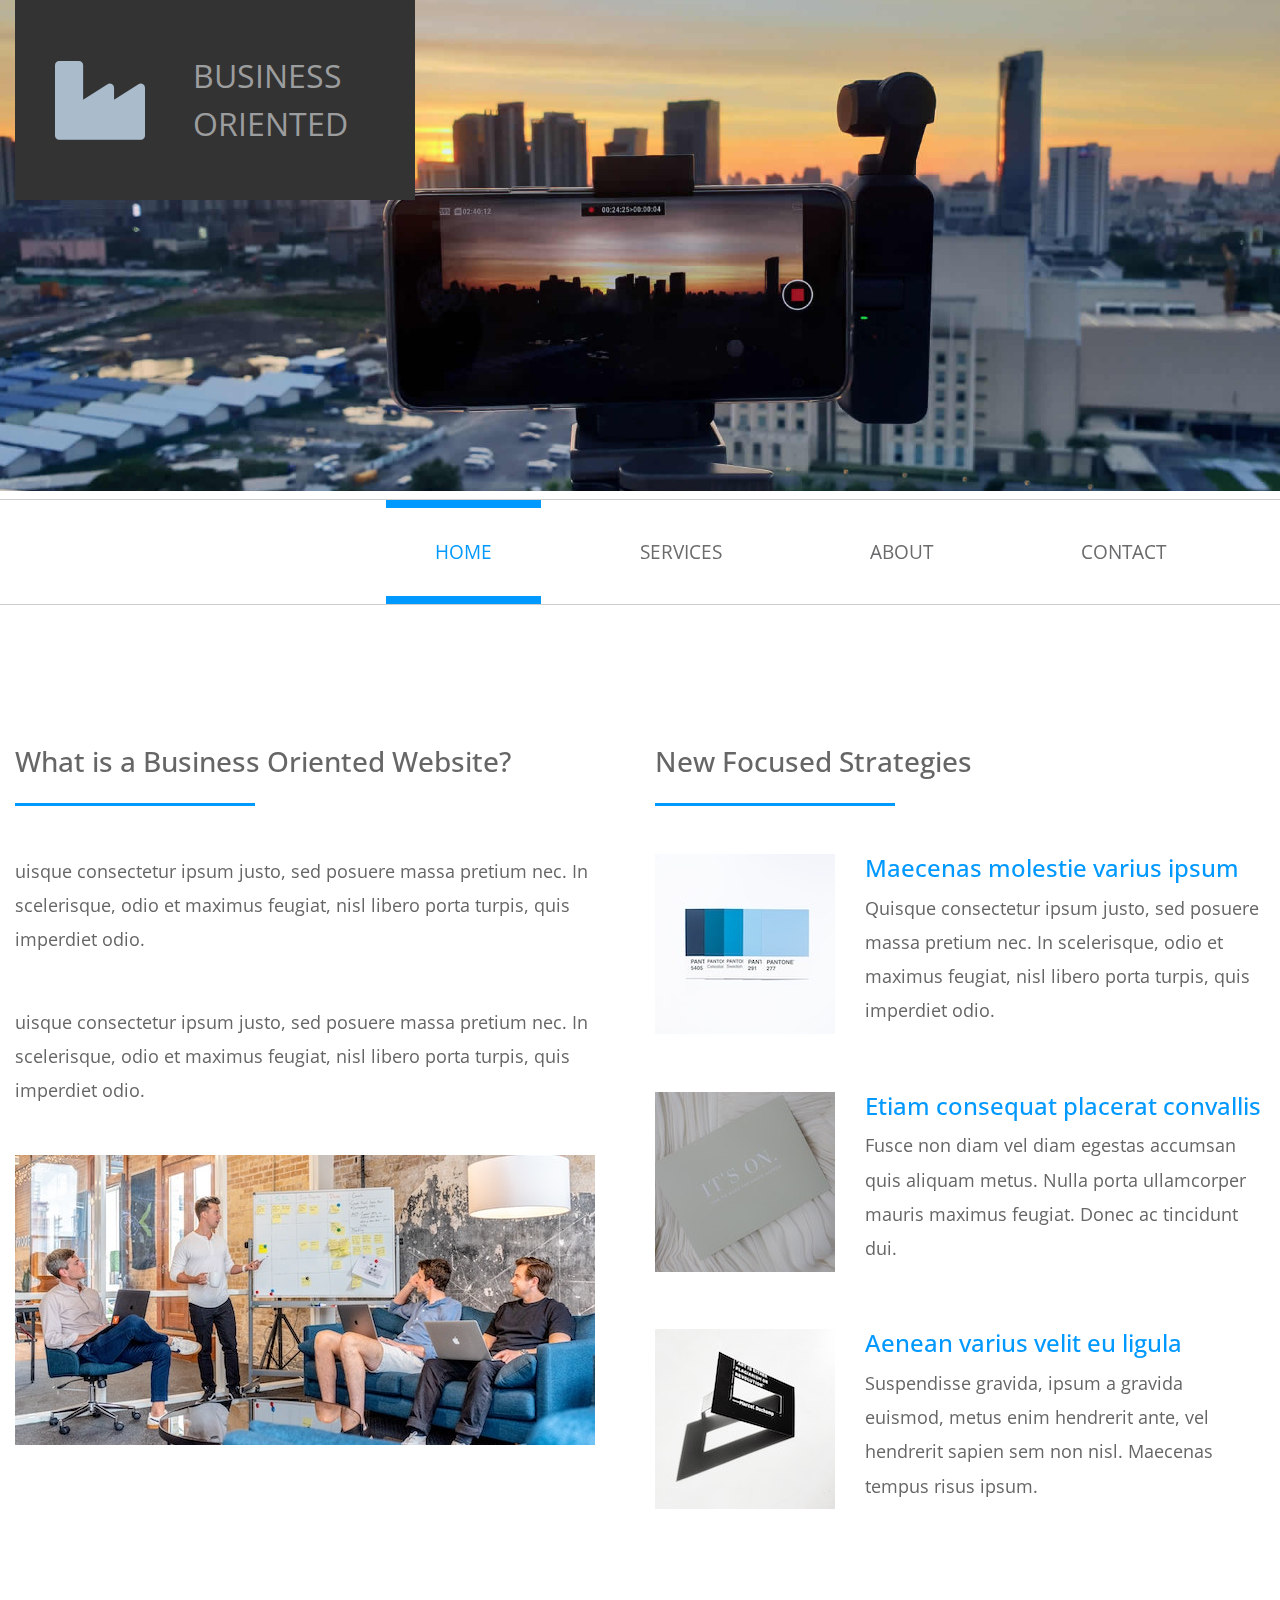
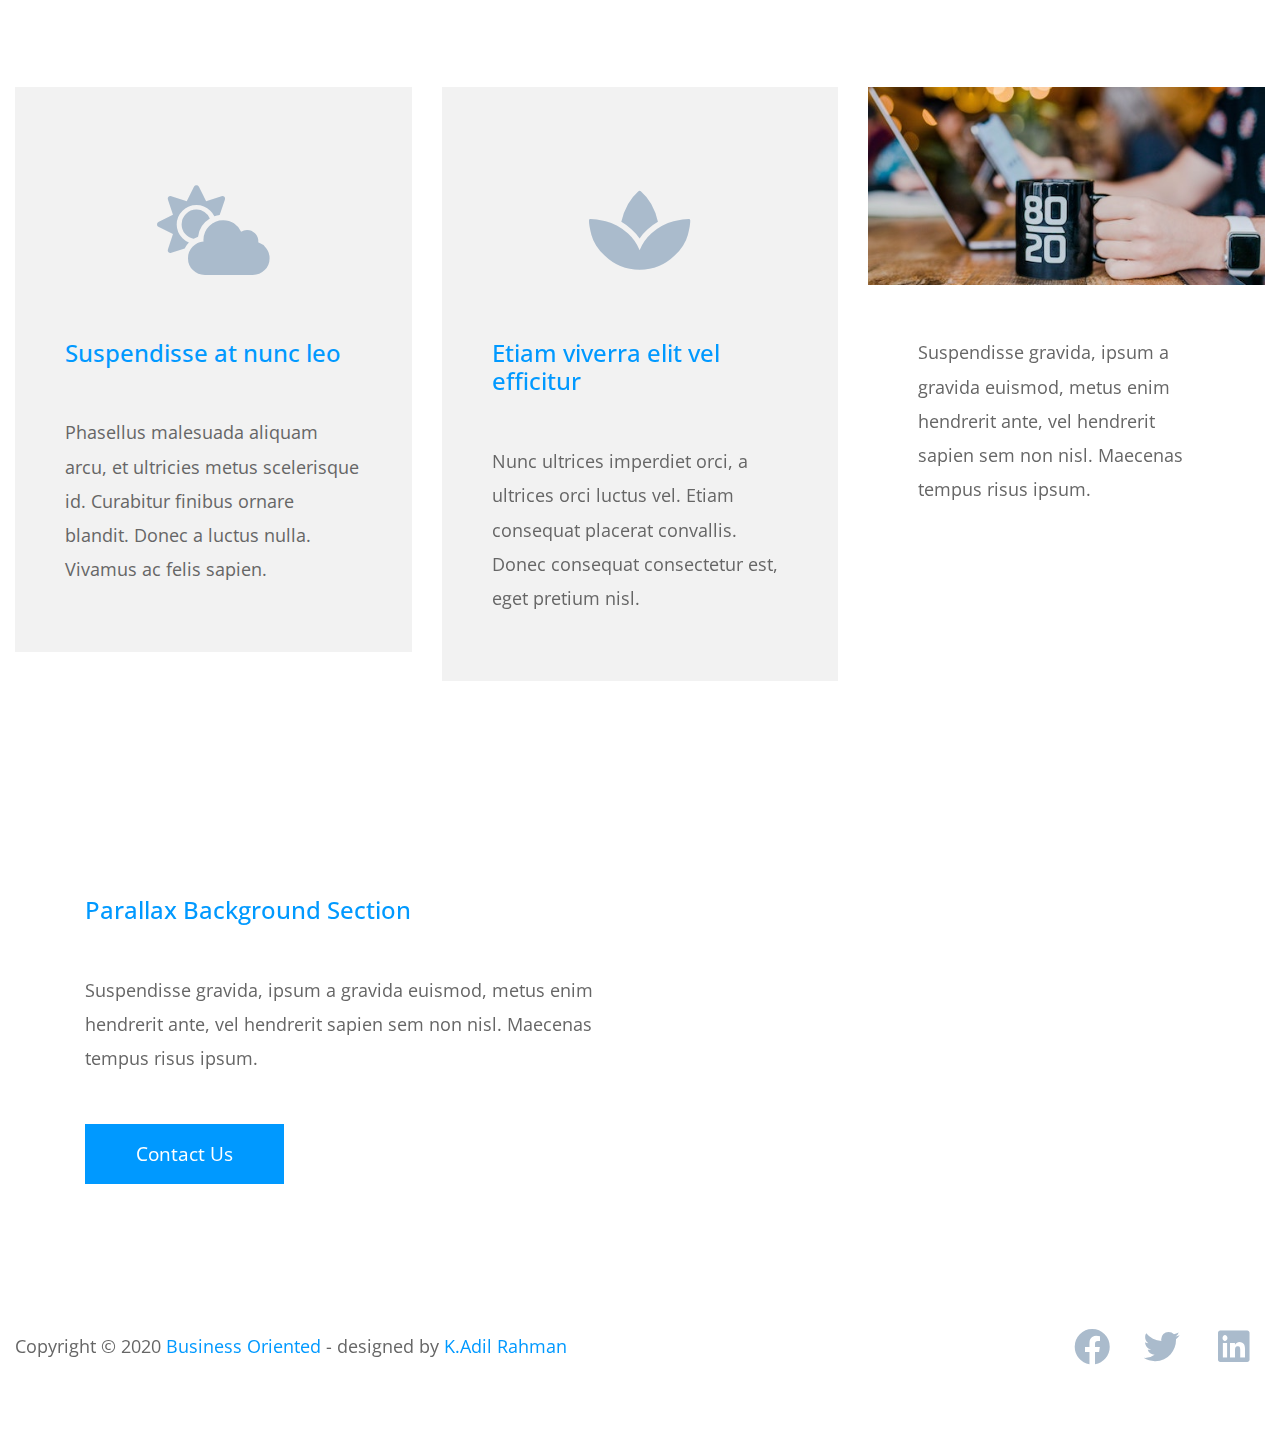
<file: index.html>
<!DOCTYPE html>
<html lang="en">

<head>
    <meta charset="UTF-8">
    <meta name="viewport" content="width=device-width, initial-scale=1.0">
    <meta http-equiv="X-UA-Compatible" content="ie=edge">
    <title>Business Oriented CSS Template</title>
    <link href="https://fonts.googleapis.com/css?family=Open+Sans" rel="stylesheet" /> <!-- https://fonts.google.com/ -->
    <link href="css/bootstrap.min.css" rel="stylesheet" /> <!-- https://getbootstrap.com/ -->
    <link href="fontawesome/css/all.min.css" rel="stylesheet" /> <!-- https://fontawesome.com/ -->
    <link href="css/templatemo-business-oriented.css" rel="stylesheet" />
</head>

<body>
    <div id="parallax-1" class="parallax-window" data-parallax="scroll" data-image-src="img/biz-oriented-header.jpg">
        <div class="container-fluid">
            <div class="row">
                <div class="col-12">
                    <div class="tm-logo">
                        <i class="fas fa-industry fa-5x mr-5"></i>
                        <span class="text-uppercase tm-logo-text">Business Oriented</span>
                    </div>
                </div>
            </div>
        </div>
    </div>
    <div class="tm-nav-container-outer">
        <div class="container-fluid">
            <div class="row">
                <div class="col-12">
                    <nav class="navbar navbar-expand-lg" id="tm-main-nav">
                        <button class="navbar-toggler toggler-example" type="button" data-toggle="collapse" data-target="#navbar-nav" 
                            aria-controls="navbar-nav" aria-expanded="false" aria-label="Toggle navigation">
                            <span class="dark-blue-text"><i class="fas fa-bars"></i></span>
                        </button>
                        <div class="collapse navbar-collapse tm-nav" id="navbar-nav">
                            <ul class="navbar-nav ml-auto">
                                <li class="nav-item active">
                                    <a class="nav-link tm-nav-link" href="#">Home <span class="sr-only">(current)</span></a>
                                </li>
                                <li class="nav-item">
                                    <a class="nav-link tm-nav-link" href="services.html">Services</a>
                                </li>
                                <li class="nav-item">
                                    <a class="nav-link tm-nav-link" href="about.html">About</a>
                                </li>
                                <li class="nav-item">
                                    <a class="nav-link tm-nav-link" href="contact.html">Contact</a>
                                </li>
                            </ul>                            
                        </div>                        
                    </nav>
                </div>
            </div>
        </div>
    </div>

    <div class="container-fluid mt-7">
        <div class="row mb-6">
            <section class="col-lg-6 mb-lg-0 mb-5">
                <div class="tm-intro">
                    <h3 class="tm-title-gray mb-4">What is a Business Oriented Website?</h3>
                    <hr class="mb-5 tm-hr">
                    <p class="mb-5">uisque consectetur ipsum justo, sed posuere massa pretium nec. In scelerisque, odio et maximus feugiat, nisl libero porta turpis, quis imperdiet odio.</p>
                    <p class="mb-5">uisque consectetur ipsum justo, sed posuere massa pretium nec. In scelerisque, odio et maximus feugiat, nisl libero porta turpis, quis imperdiet odio.</p>
                    <img src="img/biz-oriented-1.jpg" alt="Company Background Image" class="img-fluid tm-mb-3">
                </div>
            </section>
            <section class="col-lg-6">
                <h3 class="tm-title-gray mb-4">New Focused Strategies</h3>
                <hr class="mb-5 tm-hr">
                <div class="tm-strategy-box mb-5">
                    <img src="img/strategy-1.jpg" alt="Image" class="img-fluid tm-strategy-img">
                    <div>
                        <h4 class="tm-text-primary">Maecenas molestie varius ipsum</h4>
                        <p class="tm-strategy-text">Quisque consectetur ipsum justo, sed posuere massa pretium nec. In scelerisque, odio et maximus feugiat, nisl libero porta turpis, quis imperdiet odio.</p>
                    </div>
                </div>
                <div class="tm-strategy-box mb-5">
                    <img src="img/strategy-2.jpg" alt="Image" class="img-fluid tm-strategy-img">
                    <div>
                        <h4 class="tm-text-primary">Etiam consequat placerat convallis</h4>
                        <p class="tm-strategy-text">Fusce non diam vel diam egestas accumsan quis aliquam metus. Nulla porta ullamcorper mauris maximus feugiat. Donec ac tincidunt dui.</p>
                    </div>
                </div>
                <div class="tm-strategy-box mb-5">
                    <img src="img/strategy-3.jpg" alt="Image" class="img-fluid tm-strategy-img">
                    <div>
                        <h4 class="tm-text-primary">Aenean varius velit eu ligula</h4>
                        <p class="tm-strategy-text">Suspendisse gravida, ipsum a gravida euismod, metus enim hendrerit ante, vel hendrerit sapien sem non nisl. Maecenas tempus risus ipsum.</p>
                    </div>
                </div>
            </section>
        </div>
        <!-- Services -->
        <div class="row mb-7">
            <div class="col-lg-4 col-md-6">
                <div class="tm-bg-gray tm-box">
                    <div class="text-center mb-3">
                        <i class="fas fa-cloud-sun fa-5x p-5"></i>
                    </div>
                    <h4 class="tm-text-primary tm-h3 mb-5">Suspendisse at nunc leo</h4>
                    <p>Phasellus malesuada aliquam arcu, et ultricies metus scelerisque id. Curabitur finibus ornare blandit. Donec a luctus nulla. Vivamus ac felis sapien.</p>
                </div>
            </div>
            <div class="col-lg-4 col-md-6">
                <div class="tm-bg-gray tm-box">
                    <div class="text-center mb-3">
                        <i class="fas fa-spa fa-5x p-5"></i>
                    </div>
                    <h4 class="tm-text-primary tm-h3 mb-5">Etiam viverra elit vel efficitur</h4>
                    <p>Nunc ultrices imperdiet orci, a ultrices orci luctus vel. Etiam consequat placerat convallis. Donec consequat consectetur est, eget pretium nisl.</p>
                </div>
            </div>
            <div class="col-lg-4 col-md-6">
                <img src="img/biz-oriented-2.jpg" alt="Image" class="img-fluid">
                <div class="tm-box tm-box-s">
                    <p class="tm-mb-5">Suspendisse gravida, ipsum a gravida euismod, metus enim hendrerit ante, vel hendrerit sapien sem non nisl. Maecenas tempus risus ipsum.</p>
                </div>
            </div>
        </div>
    </div>

    <div id="parallax-2" class="parallax-window parallax-window-2" data-parallax="scroll"
        data-image-src="img/biz-oriented-footer.jpg">
        <div class="container-fluid">
            <div class="row">
                <div class="col-12">
                    <div class="tm-overlay tm-bg-white">
                        <h4 class="tm-text-primary mb-5">Parallax Background Section</h4>
                        <p class="mb-5">Suspendisse gravida, ipsum a gravida euismod, metus enim hendrerit ante, vel hendrerit sapien sem non nisl. Maecenas tempus risus ipsum.</p>
                        <a href="contact.html" class="btn btn-primary">Contact Us</a>
                    </div>
                </div>
            </div>
        </div>
    </div>

    <footer class="container-fluid">
        <div class="row">
            <p class="col-lg-9 col-md-8 mb-5 mb-md-0">
                Copyright &copy; 2020 <span class="tm-text-primary">Business Oriented</span>
                - designed by <a rel="nofollow" target="_parent" href="" class="tm-link-primary">K.Adil Rahman</a>
            </p>
            <div class="col-lg-3 col-md-4 text-right">
                <a rel="nofollow" target="_blank" href="https://www.facebook.com/adil.rehman.5095" class="tm-social-link">
                    <i class="fab fa-facebook fa-2x tm-social-icon"></i>
                </a>
                <a href="https://twitter.com" class="tm-social-link">
                    <i class="fab fa-twitter fa-2x tm-social-icon"></i>
                </a>
                <a href="linkedin.com/in/k-adil-rahman-327905182" class="tm-social-link">
                    <i class="fab fa-linkedin fa-2x tm-social-icon"></i>
                </a>
            </div>
        </div>
    </footer>

    <script src="js/jquery-3.4.1.min.js"></script>
    <script src="js/bootstrap.min.js"></script>
    <script src="js/parallax.min.js"></script> 
    <script src="js/tooplate-script.js"></script>
    <script>
        $(document).ready(function () {
            $('#parallax-1').parallax({ imageSrc: 'img/biz-oriented-header.jpg' });
            $('#parallax-2').parallax({ imageSrc: 'img/biz-oriented-footer.jpg' });
        });
    </script>
</body>

</html>
</file>
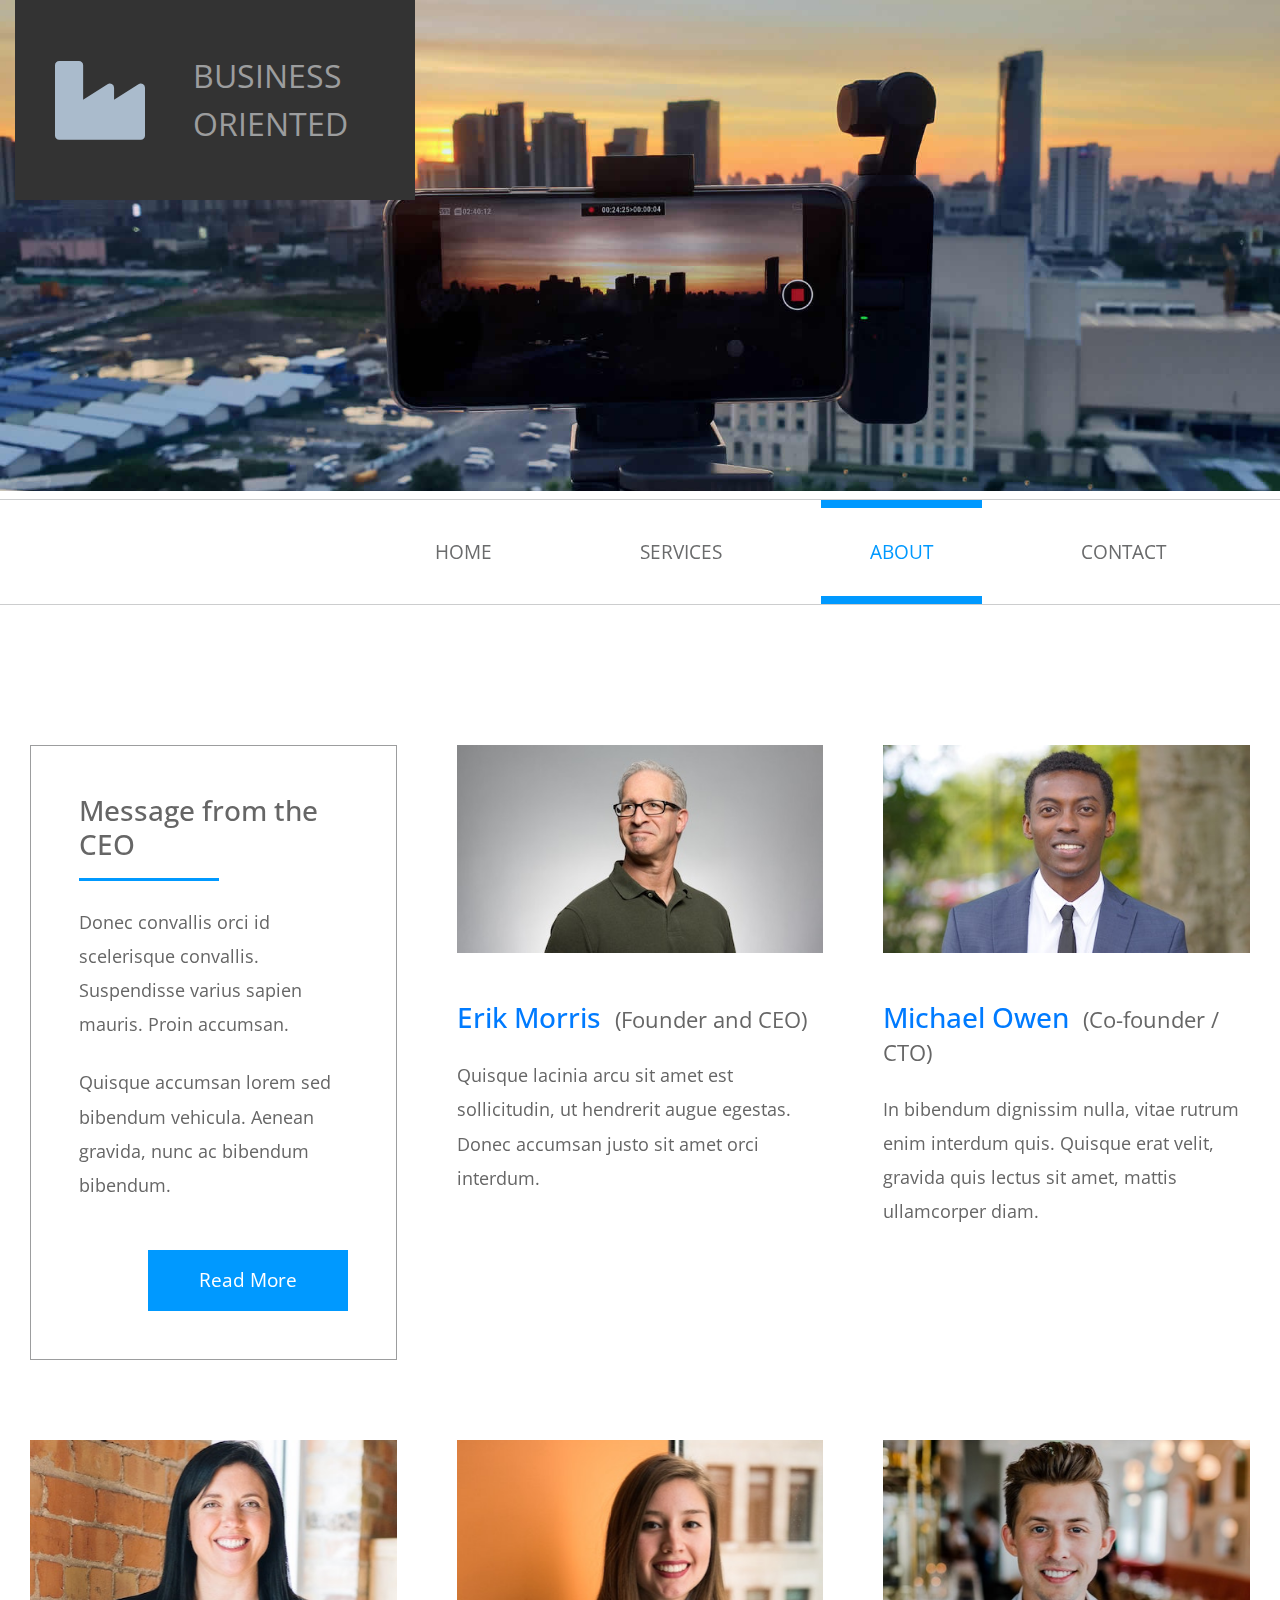
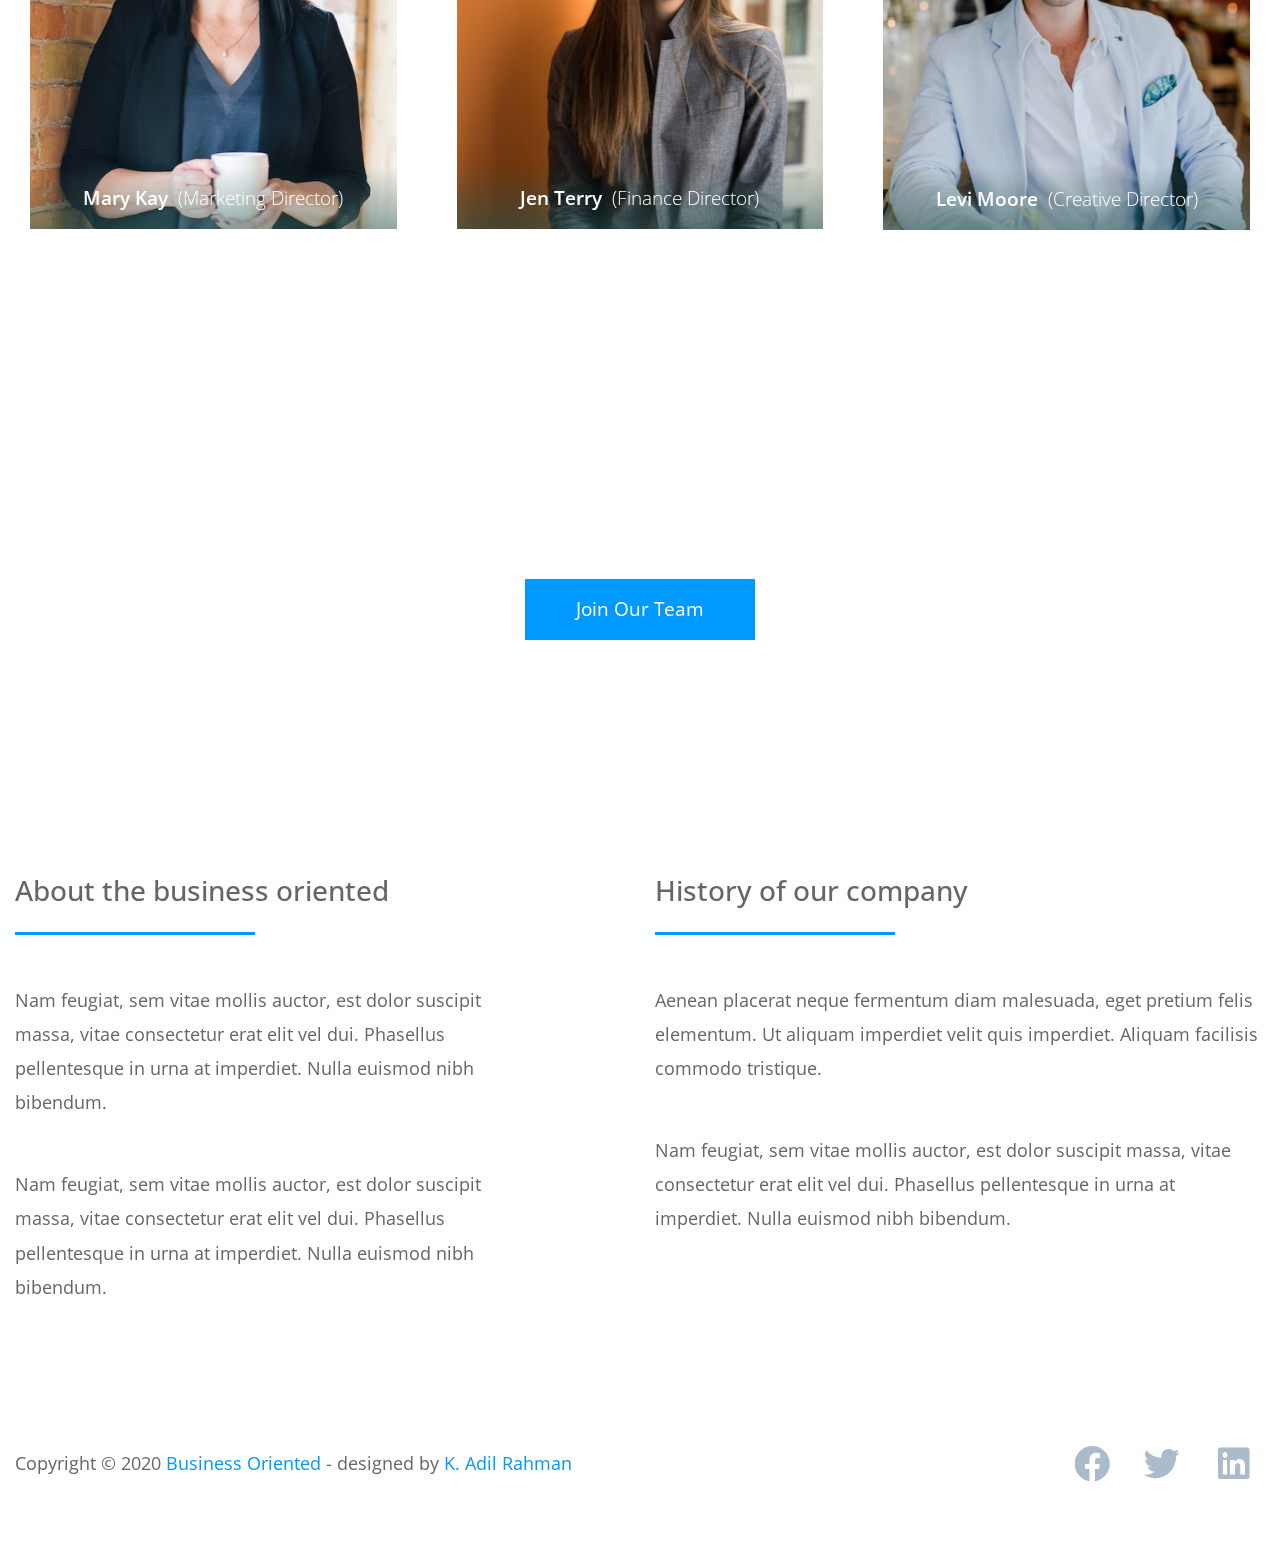
<file: about.html>
<!DOCTYPE html>
<html lang="en">

<head>
    <meta charset="UTF-8">
    <meta name="viewport" content="width=device-width, initial-scale=1.0">
    <meta http-equiv="X-UA-Compatible" content="ie=edge">
    <title>Business Oriented HTML Template</title>
    <link href="https://fonts.googleapis.com/css?family=Open+Sans:300,400,600" rel="stylesheet" /> <!-- https://fonts.google.com/ -->    
    <link href="css/bootstrap.min.css" rel="stylesheet" /> <!-- https://getbootstrap.com/ -->
    <link href="fontawesome/css/all.min.css" rel="stylesheet" /> <!-- https://fontawesome.com/ -->
    <link href="css/templatemo-business-oriented.css" rel="stylesheet" />
</head>

<body>
    <div id="parallax-1" class="parallax-window" data-parallax="scroll" data-image-src="img/biz-oriented-header.jpg">
        <div class="container-fluid">
            <div class="row">
                <div class="col-12">
                    <div class="tm-logo">
                        <i class="fas fa-industry fa-5x mr-5"></i>
                        <span class="text-uppercase tm-logo-text">Business Oriented</span>
                    </div>
                </div>
            </div>
        </div>
    </div>
    <div class="tm-nav-container-outer">
        <div class="container-fluid">
            <div class="row">
                <div class="col-12">
                    <nav class="navbar navbar-expand-lg" id="tm-main-nav">
                        <button class="navbar-toggler toggler-example" type="button" data-toggle="collapse"
                            data-target="#navbar-nav" aria-controls="navbar-nav" aria-expanded="false"
                            aria-label="Toggle navigation">
                            <span class="dark-blue-text"><i class="fas fa-bars"></i></span>
                        </button>
                        <div class="collapse navbar-collapse tm-nav" id="navbar-nav">
                            <ul class="navbar-nav ml-auto">
                                <li class="nav-item">
                                    <a class="nav-link tm-nav-link" href="index.html">Home</a>
                                </li>
                                <li class="nav-item">
                                    <a class="nav-link tm-nav-link" href="services.html">Services</a>
                                </li>
                                <li class="nav-item active">
                                    <a class="nav-link tm-nav-link" href="about.html">About <span class="sr-only">(current)</span></a>
                                </li>
                                <li class="nav-item">
                                    <a class="nav-link tm-nav-link" href="contact.html">Contact</a>
                                </li>
                            </ul>
                        </div>
                    </nav>
                </div>
            </div>
        </div>
    </div>
    <div class="container-fluid mt-7">
        <div class="row mb-4">
            <section class="col-lg-4 mb-8 tm-px-3">
                <div class="tm-box-bordered p-5">
                    <h3 class="tm-title-gray mb-3">Message from the CEO</h3>
                    <hr class="mb-4 tm-hr tm-hr-s">
                    <p class="mb-4">Donec convallis orci id scelerisque convallis. Suspendisse varius sapien mauris.
                        Proin accumsan.</p>
                    <p class="mb-5">Quisque accumsan lorem sed bibendum vehicula. Aenean gravida, nunc ac bibendum
                        bibendum.</p>
                    <div class="text-right">
                        <a href="#" class="btn btn-primary">Read More</a>
                    </div>
                </div>
            </section>
            <div class="col-lg-4 col-md-6 mb-8 tm-px-3">
                <figure class="tm-about-person-layout">
                    <img src="img/about-01.jpg" alt="Image" class="img-fluid mb-5">
                    <figcaption>
                        <h3 class="mb-4">
                            <span class="text-primary">Erik Morris</span>&nbsp;
                            <span class="small tm-text-gray">(Founder and CEO)</span>
                        </h3>
                        <p>Quisque lacinia arcu sit amet est sollicitudin, ut hendrerit augue egestas. Donec accumsan
                            justo sit amet orci interdum.</p>
                    </figcaption>
                </figure>
            </div>
            <div class="col-lg-4 col-md-6 mb-8 tm-px-3">
                <figure class="tm-about-person-layout">
                    <img src="img/about-02.jpg" alt="Image" class="img-fluid mb-5">
                    <figcaption>
                        <h3 class="mb-4">
                            <span class="text-primary">Michael Owen</span>&nbsp;
                            <span class="small tm-text-gray">(Co-founder / CTO)</span>
                        </h3>
                        <p>In bibendum dignissim nulla, vitae rutrum enim interdum quis. Quisque erat velit, gravida
                            quis lectus sit amet, mattis ullamcorper diam.</p>
                    </figcaption>
                </figure>
            </div>
            <div class="col-lg-4 col-md-6 mb-8 tm-px-3">
                <figure class="effect-milo tm-about-person tm-about-person-layout">
                    <img src="img/about-03.jpg" alt="Image" class="img-fluid">
                    <figcaption>
                        <h2><span>Mary Kay</span>&nbsp;&nbsp;(Marketing Director)</h2>
                        <p class="mb-4">Manages the marketing function with emphasis on championing the brand and
                            expanding the customer base.</p>
                        <p>
                            <a href="https://linkedin.com" class="tm-social-link">
                                <i class="fab fa-linkedin fa-15x tm-social-icon tm-social-icon-2"></i>
                            </a>
                            <a href="https://twitter.com" class="tm-social-link">
                                <i class="fab fa-twitter fa-15x tm-social-icon tm-social-icon-2"></i>
                            </a>
                            <a href="https://youtube.com" class="tm-social-link">
                                <i class="fab fa-youtube fa-15x tm-social-icon tm-social-icon-2"></i>
                            </a>
                        </p>
                    </figcaption>
                </figure>
            </div>
            <div class="col-lg-4 col-md-6 mb-8 tm-px-3">
                <figure class="effect-milo tm-about-person tm-about-person-layout">
                    <img src="img/about-04.jpg" alt="Image" class="img-fluid">
                    <figcaption>
                        <h2><span>Jen Terry</span>&nbsp;&nbsp;(Finance Director)</h2>
                        <p class="mb-4">Plans and manages all large scale financial functions of the business.</p>
                        <p>
                            <a href="https://linkedin.com" class="tm-social-link">
                                <i class="fab fa-linkedin fa-15x tm-social-icon tm-social-icon-2"></i>
                            </a>
                            <a href="https://twitter.com" class="tm-social-link">
                                <i class="fab fa-twitter fa-15x tm-social-icon tm-social-icon-2"></i>
                            </a>
                            <a href="https://youtube.com" class="tm-social-link">
                                <i class="fab fa-youtube fa-15x tm-social-icon tm-social-icon-2"></i>
                            </a>
                        </p>
                    </figcaption>
                </figure>
            </div>
            <div class="col-lg-4 col-md-6 mb-8 tm-px-3">
                <figure class="effect-milo tm-about-person tm-about-person-layout">
                    <img src="img/about-05.jpg" alt="Image" class="img-fluid">
                    <figcaption>
                        <h2><span>Levi Moore</span>&nbsp;&nbsp;(Creative Director)</h2>
                        <p class="mb-4">Implements concepts, guidelines and strategies in various creative projects and
                            oversees them to completion</p>
                        <p>
                            <a href="https://linkedin.com" class="tm-social-link">
                                <i class="fab fa-linkedin fa-15x tm-social-icon tm-social-icon-2"></i>
                            </a>
                            <a href="https://twitter.com" class="tm-social-link">
                                <i class="fab fa-twitter fa-15x tm-social-icon tm-social-icon-2"></i>
                            </a>
                            <a href="https://youtube.com" class="tm-social-link">
                                <i class="fab fa-youtube fa-15x tm-social-icon tm-social-icon-2"></i>
                            </a>
                        </p>
                    </figcaption>
                </figure>
            </div>
        </div>
    </div>
    <div id="parallax-3" class="parallax-window parallax-window-2" data-parallax="scroll"
        data-image-src="img/biz-oriented-footer-3.jpg">
        <div class="container-fluid">
            <div class="row">
                <div class="col-12">
                    <div class="tm-overlay p-5 mx-auto text-center">
                        <p class="mb-5 text-white">Here is a text paragraph to join our team. This is a parallax image
                            background section. Phasellus interdum lobortis ultrices. Cras nulla nulla, fermentum vel ligula in.</p>
                        <a href="#" class="btn btn-primary">Join Our Team</a>
                    </div>
                </div>
            </div>
        </div>
    </div>

    <div class="container-fluid mt-7">
        <div class="row">
            <div class="col-lg-5 col-md-6 mb-4">
                <h3 class="tm-title-gray mb-4">About the business oriented</h3>
                <hr class="mb-5 tm-hr">
                <p class="mb-5">
                    Nam feugiat, sem vitae mollis auctor, est dolor suscipit massa, vitae consectetur erat elit vel dui.
                    Phasellus pellentesque in urna at imperdiet. Nulla euismod nibh bibendum. </p>
                <p class="mb-5">
                    Nam feugiat, sem vitae mollis auctor, est dolor suscipit massa, vitae consectetur erat elit vel dui.
                    Phasellus pellentesque in urna at imperdiet. Nulla euismod nibh bibendum. </p>
            </div>
            <div class="col-lg-6 col-md-6 mb-4 mr-0 ml-auto">
                <h3 class="tm-title-gray mb-4">History of our company</h3>
                <hr class="mb-5 tm-hr">
                <p class="mb-5">
                    Aenean placerat neque fermentum diam malesuada, eget pretium felis elementum. Ut aliquam imperdiet
                    velit quis imperdiet. Aliquam facilisis commodo tristique.
                </p>
                <p class="mb-5">
                    Nam feugiat, sem vitae mollis auctor, est dolor suscipit massa, vitae consectetur erat elit vel dui.
                    Phasellus pellentesque in urna at imperdiet. Nulla euismod nibh bibendum.
                </p>
            </div>
        </div>
    </div>

    <footer class="container-fluid">
        <div class="row">
            <p class="col-lg-9 col-md-8 mb-5 mb-md-0">
                Copyright &copy; 2020 <span class="tm-text-primary">Business Oriented</span>
                - designed by <a rel="nofollow" target="_parent" href="" class="tm-link-primary">K. Adil Rahman</a>
            </p>
            <div class="col-lg-3 col-md-4 text-right">
                <a rel="nofollow" target="_blank" href="https://facebook.com" class="tm-social-link">
                    <i class="fab fa-facebook fa-2x tm-social-icon"></i>
                </a>
                <a href="https://twitter.com" class="tm-social-link">
                    <i class="fab fa-twitter fa-2x tm-social-icon"></i>
                </a>
                <a href="https://linkedin.com" class="tm-social-link">
                    <i class="fab fa-linkedin fa-2x tm-social-icon"></i>
                </a>
            </div>
        </div>
    </footer>

    <script src="js/jquery-3.4.1.min.js"></script>
    <script src="js/bootstrap.min.js"></script>
    <script src="js/parallax.min.js"></script> 
    <script src="js/tooplate-script.js"></script>
    <script>
        $(document).ready(function () {
            $('#parallax-1').parallax({ imageSrc: 'img/biz-oriented-header.jpg' });
            $('#parallax-3').parallax({ imageSrc: 'img/biz-oriented-footer-3.jpg' });
        });
    </script>
</body>
</html>
</file>
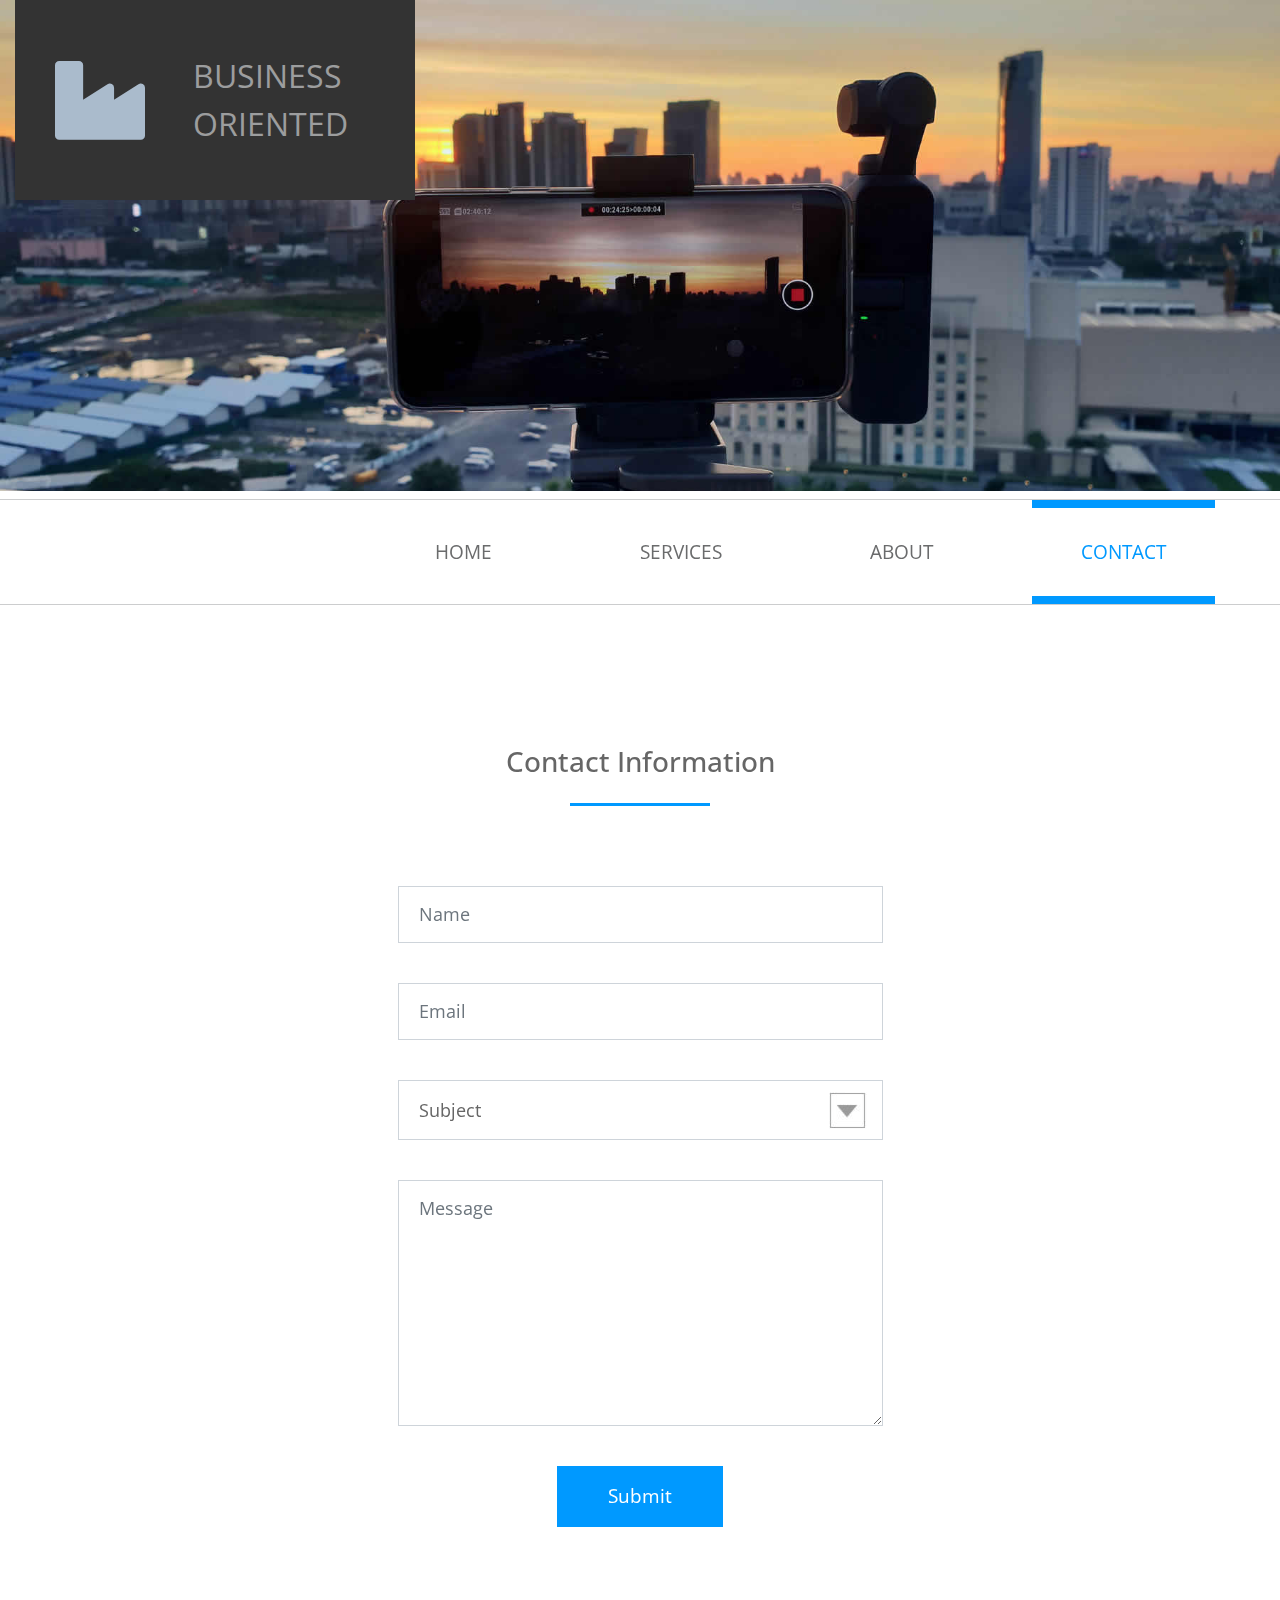
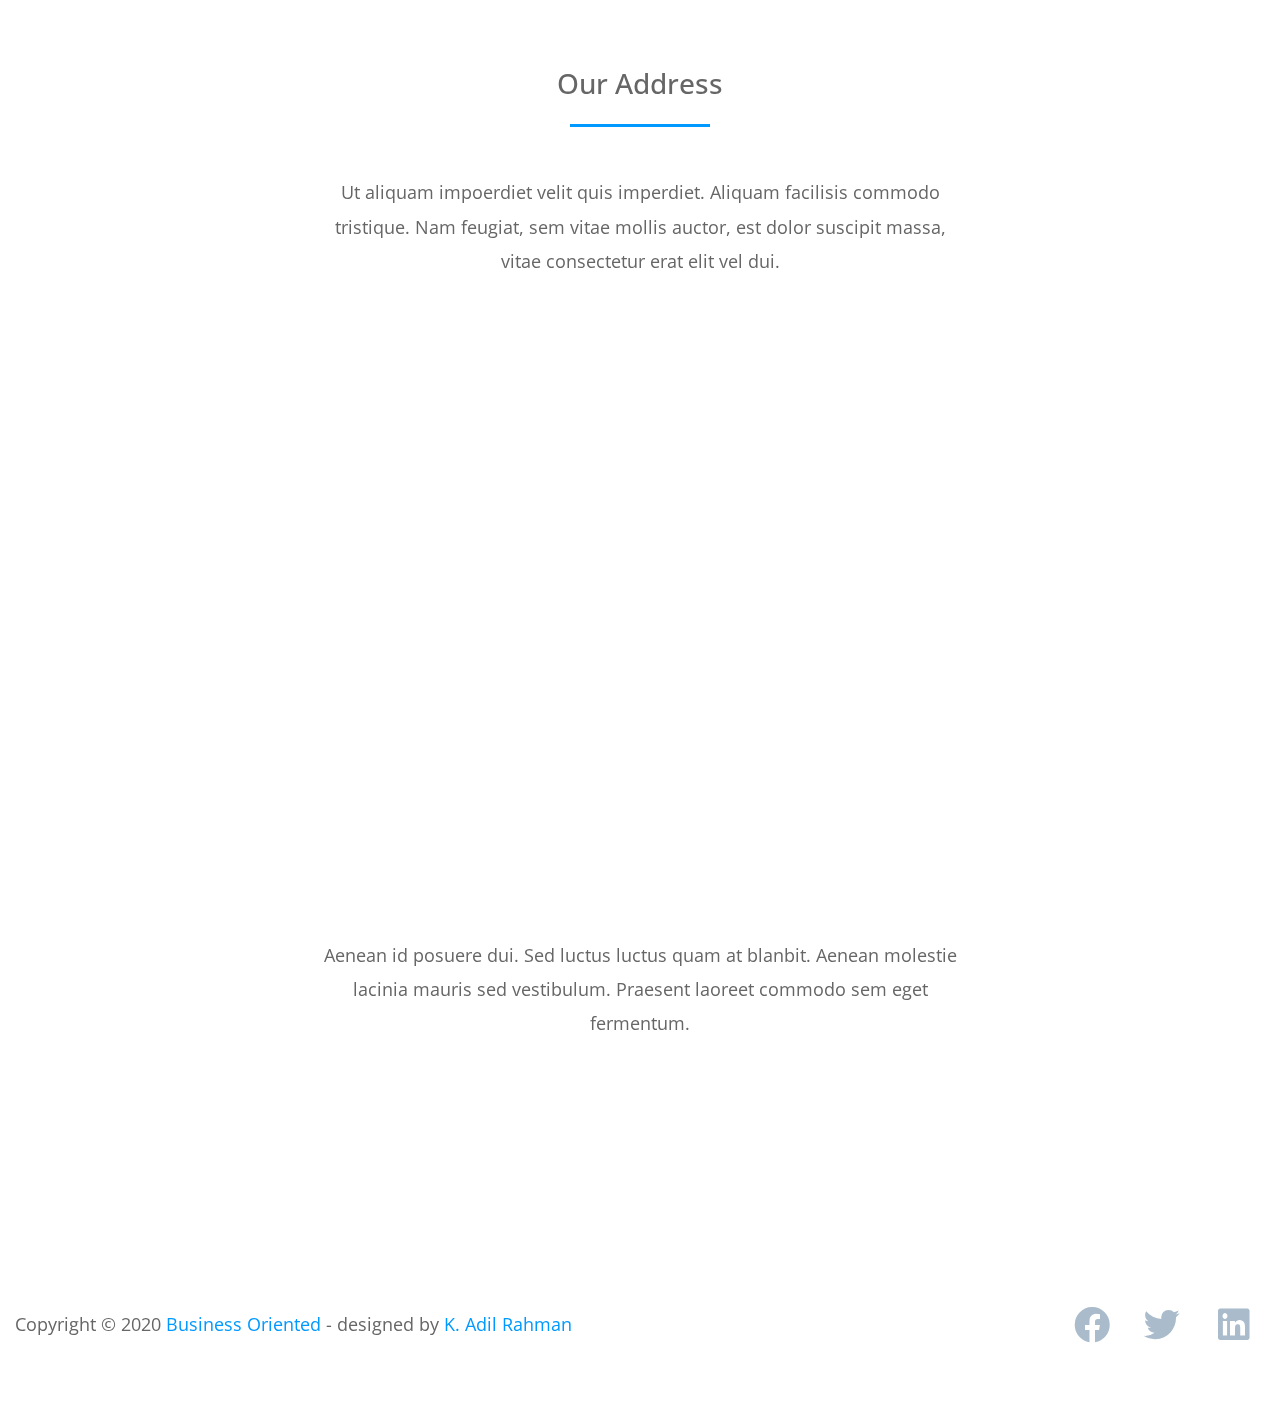
<file: contact.html>
<!DOCTYPE html>
<html lang="en">

<head>
    <meta charset="UTF-8">
    <meta name="viewport" content="width=device-width, initial-scale=1.0">
    <meta http-equiv="X-UA-Compatible" content="ie=edge">
    <title>Business Oriented - Contact Page</title>
    <link href="https://fonts.googleapis.com/css?family=Open+Sans:300,400,600" rel="stylesheet" /> <!-- https://fonts.google.com/ -->    
    <link href="css/bootstrap.min.css" rel="stylesheet" /> <!-- https://getbootstrap.com/ -->
    <link href="fontawesome/css/all.min.css" rel="stylesheet" /> <!-- https://fontawesome.com/ -->
    <link href="css/templatemo-business-oriented.css" rel="stylesheet" />
</head>

<body>
    <div id="parallax-1" class="parallax-window" data-parallax="scroll" data-image-src="img/biz-oriented-header.jpg">
        <div class="container-fluid">
            <div class="row">
                <div class="col-12">
                    <div class="tm-logo">
                        <i class="fas fa-industry fa-5x mr-5"></i>
                        <span class="text-uppercase tm-logo-text">Business Oriented</span>
                    </div>
                </div>
            </div>
        </div>
    </div>
    <div class="tm-nav-container-outer">
        <div class="container-fluid">
            <div class="row">
                <div class="col-12">
                    <nav class="navbar navbar-expand-lg" id="tm-main-nav">
                        <button class="navbar-toggler toggler-example" type="button" data-toggle="collapse"
                            data-target="#navbar-nav" aria-controls="navbar-nav" aria-expanded="false"
                            aria-label="Toggle navigation">
                            <span class="dark-blue-text"><i class="fas fa-bars"></i></span>
                        </button>
                        <div class="collapse navbar-collapse tm-nav" id="navbar-nav">                            
                            <ul class="navbar-nav ml-auto">
                                <li class="nav-item">
                                    <a class="nav-link tm-nav-link" href="index.html">Home</a>
                                </li>
                                <li class="nav-item">
                                    <a class="nav-link tm-nav-link" href="services.html">Services</a>
                                </li>
                                <li class="nav-item">
                                    <a class="nav-link tm-nav-link" href="about.html">About</a>
                                </li>
                                <li class="nav-item active">
                                    <a class="nav-link tm-nav-link" href="contact.html">Contact <span class="sr-only">(current)</span></a>
                                </li>
                            </ul>
                        </div>
                    </nav>
                </div>
            </div>
        </div>
    </div>

    <div class="container-fluid mt-7 mb-25">
        <div class="row">
            <div class="col-12">
                <section class="tm-contact-form-box mx-auto mb-7">
                    <h3 class="tm-title-gray mb-4 text-center">Contact Information</h3>
                    <hr class="mb-8 tm-hr tm-hr-s mx-auto">
                    <form id="contact-form" action="" method="POST" class="tm-contact-form">
                        <div class="form-group">
                            <input type="text" name="name" class="form-control rounded-0" placeholder="Name" required />
                        </div>
                        <div class="form-group">
                            <input type="email" name="email" class="form-control rounded-0" placeholder="Email" required />
                        </div>
                        <div class="form-group">
                            <select class="form-control" id="contact-select" name="inquiry">
                                <option value="-">Subject</option>
                                <option value="sales">Sales &amp; Marketing</option>
                                <option value="creative">Creative Design</option>
                                <option value="uiux">UI / UX</option>
                            </select>
                        </div>
                        <div class="form-group">
                            <textarea rows="8" name="message" class="form-control rounded-0" placeholder="Message" required=></textarea>
                        </div>

                        <div class="form-group mb-0">
                            <button type="submit" class="btn btn-primary rounded-0 d-block mx-auto">Submit</button>
                        </div>
                    </form>
                </section>
                <section class="tm-address-box mx-auto">
                    <h3 class="tm-title-gray mb-4 text-center">Our Address</h3>
                    <hr class="mb-5 tm-hr tm-hr-s mx-auto">
                    <p class="mb-8 mx-auto text-center tm-address-text">Ut aliquam impoerdiet velit quis imperdiet. Aliquam facilisis commodo tristique. Nam feugiat, sem vitae mollis auctor, est dolor suscipit massa, vitae consectetur erat elit vel dui.</p>
                    <div class="mapouter mb-60">
                        <div class="gmap_canvas">
                            <iframe width="100%" height="520" id="gmap_canvas"
                                src="https://maps.google.com/maps?q=Av.+L%C3%BAcio+Costa,+Rio+de+Janeiro+-+RJ,+Brazil&t=&z=13&ie=UTF8&iwloc=&output=embed"
                                frameborder="0" scrolling="no" marginheight="0" marginwidth="0"></iframe>
                        </div>
                    </div>
                    <p class="mx-auto text-center tm-address-text">Aenean id posuere dui. Sed luctus luctus quam at blanbit. Aenean molestie lacinia mauris sed vestibulum. Praesent laoreet commodo sem eget fermentum.</p>
                </section>
            </div>
        </div>
    </div>

    <footer class="container-fluid">
        <div class="row">
            <p class="col-lg-9 col-md-8 mb-5 mb-md-0">
                Copyright &copy; 2020
                <span class="tm-text-primary">Business Oriented</span>
                - designed by <a rel="nofollow" target="_parent" href="" class="tm-link-primary">K. Adil Rahman</a>
            </p>
            <div class="col-lg-3 col-md-4 text-right">
                <a rel="nofollow" target="_blank" href="https://facebook.com" class="tm-social-link">
                    <i class="fab fa-facebook fa-2x tm-social-icon"></i>
                </a>
                <a href="https://twitter.com" class="tm-social-link">
                    <i class="fab fa-twitter fa-2x tm-social-icon"></i>
                </a>
                <a href="https://linkedin.com" class="tm-social-link">
                    <i class="fab fa-linkedin fa-2x tm-social-icon"></i>
                </a>
            </div>
        </div>
    </footer>

    <script src="js/jquery-3.4.1.min.js"></script>
    <script src="js/bootstrap.min.js"></script>
    <script src="js/parallax.min.js"></script> 
    <script src="js/tooplate-script.js"></script>
    <script>
        $(document).ready(function () {
            $('#parallax-1').parallax({ imageSrc: 'img/biz-oriented-header.jpg' });
        });
    </script>
</body>
</html>
</file>
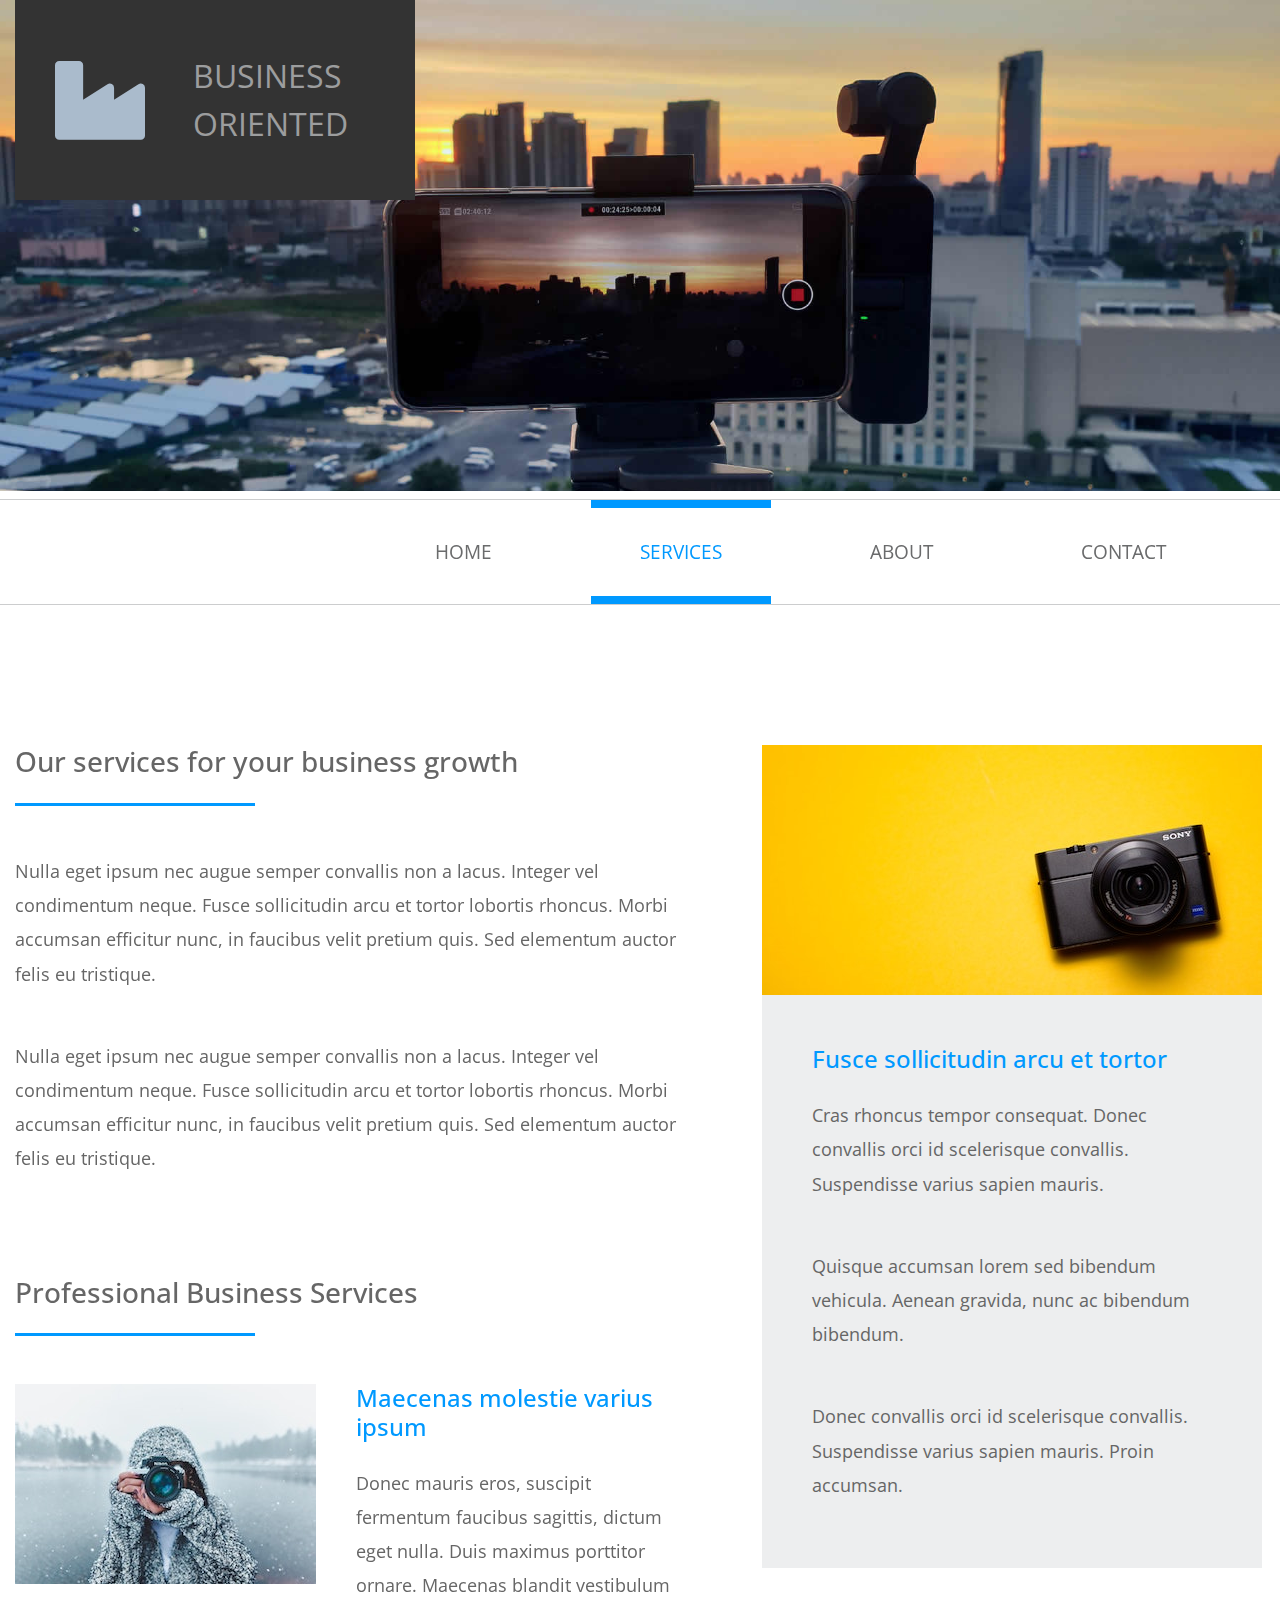
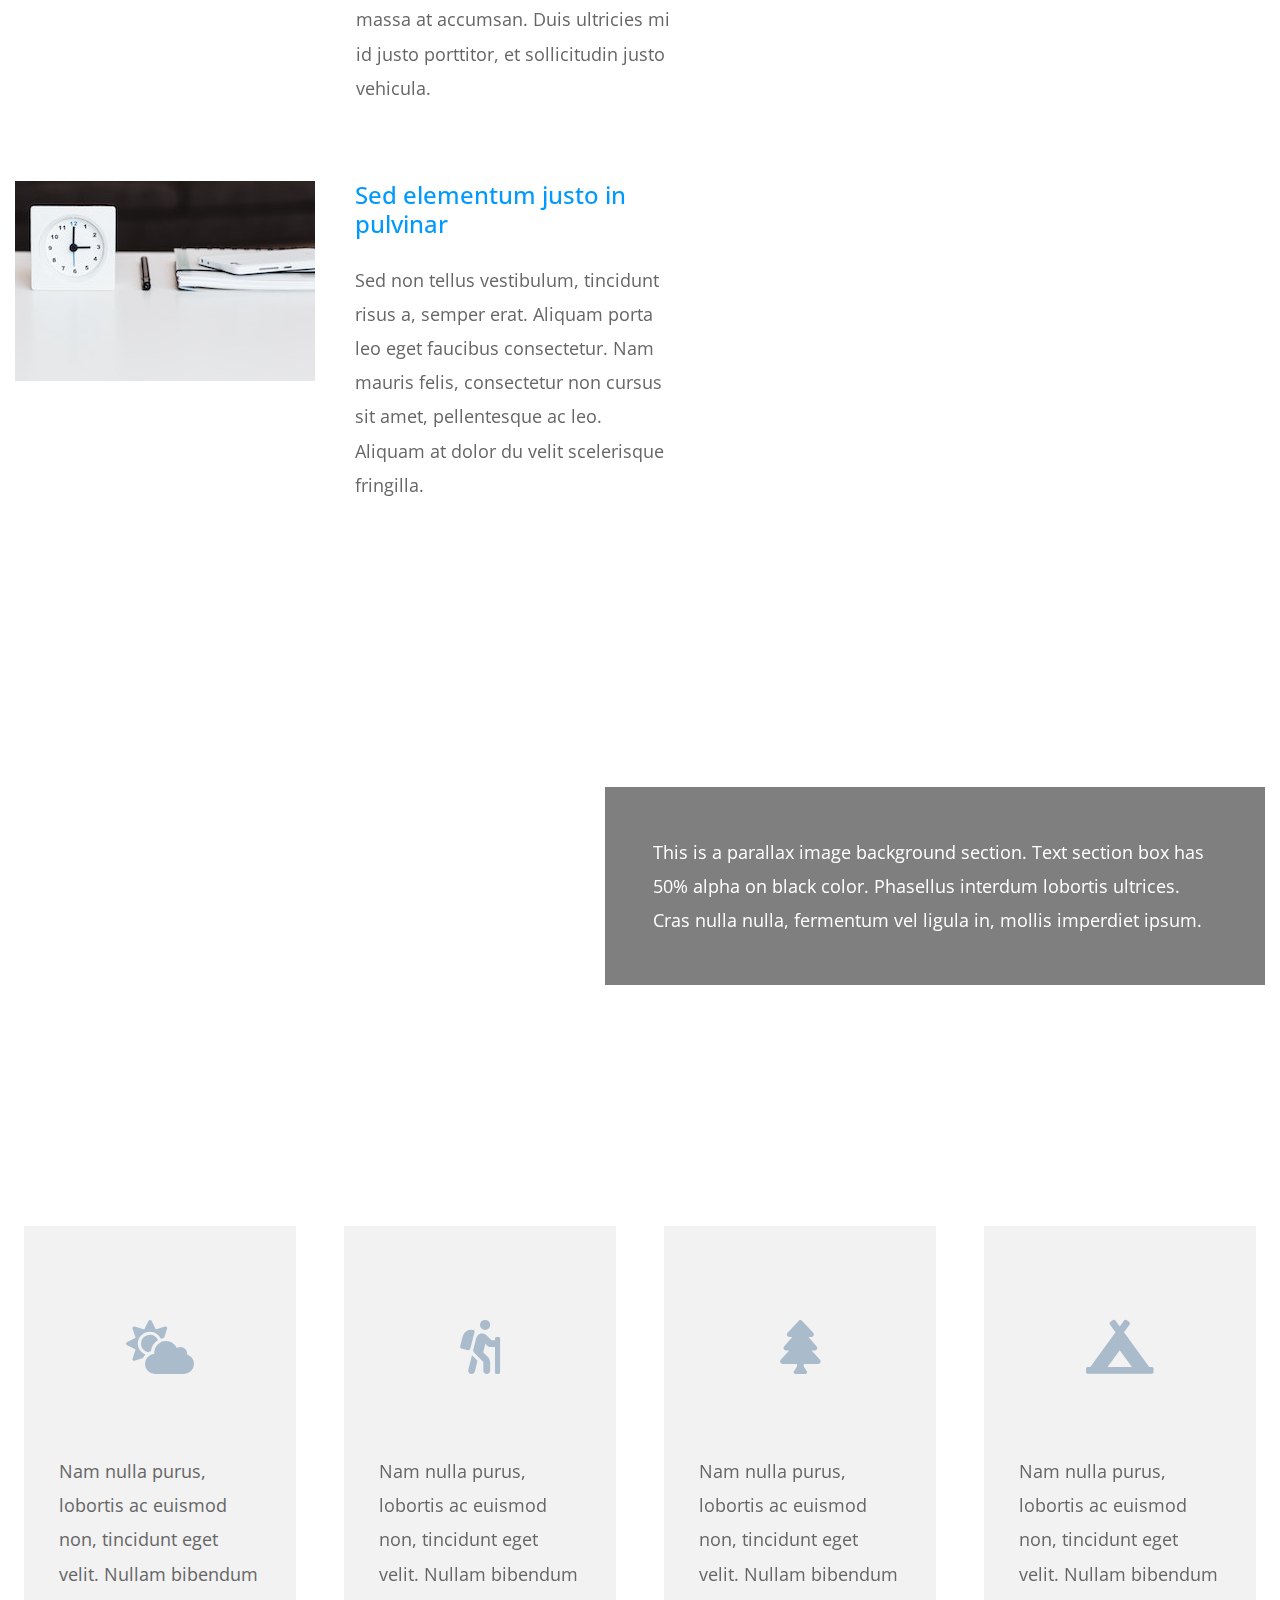
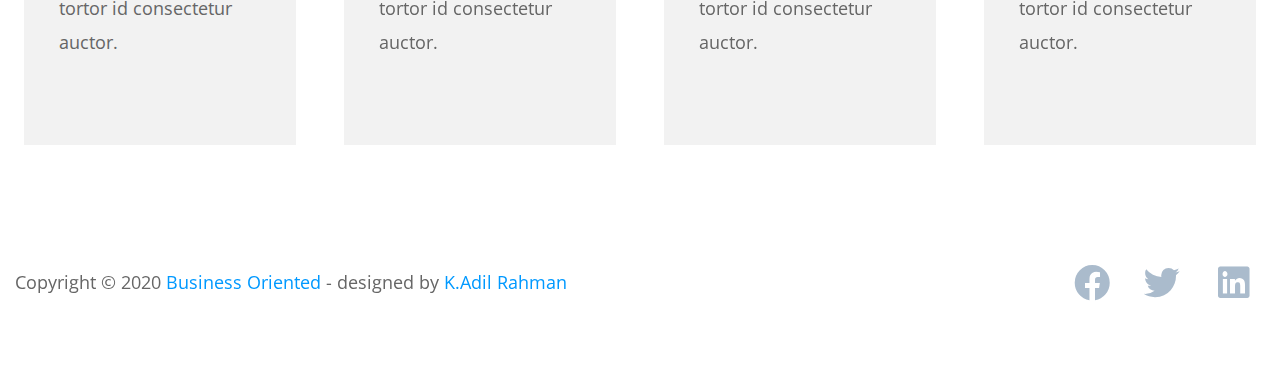
<file: services.html>
<!DOCTYPE html>
<html lang="en">

<head>
    <meta charset="UTF-8">
    <meta name="viewport" content="width=device-width, initial-scale=1.0">
    <meta http-equiv="X-UA-Compatible" content="ie=edge">
    <title>Business Oriented - Services</title>
    <link href="https://fonts.googleapis.com/css?family=Open+Sans" rel="stylesheet" /> <!-- https://fonts.google.com/ -->    
    <link href="css/bootstrap.min.css" rel="stylesheet" /> <!-- https://getbootstrap.com/ -->
    <link href="fontawesome/css/all.min.css" rel="stylesheet" /> <!-- https://fontawesome.com/ -->
    <link href="css/templatemo-business-oriented.css" rel="stylesheet" />
</head>

<body>
    <div id="parallax-1" class="parallax-window" data-parallax="scroll" data-image-src="img/biz-oriented-header.jpg">
        <div class="container-fluid">
            <div class="row">
                <div class="col-12">
                    <div class="tm-logo">
                        <i class="fas fa-industry fa-5x mr-5"></i>
                        <span class="text-uppercase tm-logo-text">Business Oriented</span>
                    </div>
                </div>
            </div>
        </div>
    </div>
    <div class="tm-nav-container-outer">
        <div class="container-fluid">
            <div class="row">
                <div class="col-12">                    
                    <nav class="navbar navbar-expand-lg" id="tm-main-nav">
                        <button class="navbar-toggler toggler-example" type="button" data-toggle="collapse"
                            data-target="#navbar-nav" aria-controls="navbar-nav" aria-expanded="false"
                            aria-label="Toggle navigation">
                            <span class="dark-blue-text"><i class="fas fa-bars"></i></span>
                        </button>                    
                        <div class="collapse navbar-collapse tm-nav" id="navbar-nav">
                            <ul class="navbar-nav ml-auto">
                                <li class="nav-item">
                                    <a class="nav-link tm-nav-link" href="index.html">Home</a>
                                </li>
                                <li class="nav-item active">
                                    <a class="nav-link tm-nav-link" href="#">Services <span class="sr-only">(current)</span></a>
                                </li>
                                <li class="nav-item">
                                    <a class="nav-link tm-nav-link" href="about.html">About</a>
                                </li>
                                <li class="nav-item">
                                    <a class="nav-link tm-nav-link" href="contact.html">Contact</a>
                                </li>
                            </ul>                        
                        </div>                        
                    </nav>                    
                </div>
            </div>
        </div>
    </div>

    <div class="container-fluid mt-7">
        <div class="row mb-6">
            <div class="col-lg-7 mb-lg-0 mb-5 pr-lg-5">
                <section class="mb-10">
                    <div>
                        <h3 class="tm-title-gray mb-4">Our services for your business growth</h3>
                        <hr class="mb-5 tm-hr">
                        <p class="mb-5">Nulla eget ipsum nec augue semper convallis non a lacus. Integer vel condimentum neque. Fusce sollicitudin arcu et tortor lobortis rhoncus. Morbi accumsan efficitur nunc, in faucibus velit pretium quis. Sed elementum auctor felis eu tristique.
                        </p>
                        <p class="mb-5">Nulla eget ipsum nec augue semper convallis non a lacus. Integer vel condimentum
                            neque. Fusce sollicitudin arcu et tortor lobortis rhoncus. Morbi accumsan efficitur nunc, in
                            faucibus velit pretium quis. Sed elementum auctor felis eu tristique.</p>
                    </div>
                </section>
                <section>
                    <h3 class="tm-title-gray mb-4">Professional Business Services</h3>
                    <hr class="mb-5 tm-hr">
                    <div class="tm-services-box mb-60">
                        <img src="img/services-2.jpg" alt="Image" class="img-fluid tm-services-img">
                        <div>
                            <h4 class="tm-text-primary mb-4">Maecenas molestie varius ipsum</h4>
                            <p class="tm-strategy-text">Donec mauris eros, suscipit fermentum faucibus sagittis, dictum
                                eget nulla. Duis maximus porttitor ornare. Maecenas blandit vestibulum massa at
                                accumsan. Duis ultricies mi id justo porttitor, et sollicitudin justo vehicula.</p>
                        </div>
                    </div>
                    <div class="tm-services-box mb-5">
                        <img src="img/services-3.jpg" alt="Image" class="img-fluid tm-services-img">
                        <div>
                            <h4 class="tm-text-primary mb-4">Sed elementum justo in pulvinar</h4>
                            <p class="tm-strategy-text">Sed non tellus vestibulum, tincidunt risus a, semper erat.
                                Aliquam porta leo eget faucibus consectetur. Nam mauris felis, consectetur non cursus
                                sit amet, pellentesque ac leo. Aliquam at dolor du velit scelerisque fringilla.</p>
                        </div>
                    </div>
                </section>
            </div>
            <div class="col-lg-5">
                <img src="img/services-1.jpg" alt="Image" class="img-fluid">
                <div class="tm-bg-gray-dark tm-box-2">
                    <h4 class="tm-text-primary tm-h3 mb-4">Fusce sollicitudin arcu et tortor</h4>
                    <p class="mb-5">Cras rhoncus tempor consequat. Donec convallis orci id scelerisque convallis. Suspendisse varius sapien mauris.</p>
                    <p class="mb-5">Quisque accumsan lorem sed bibendum vehicula. Aenean gravida, nunc ac bibendum bibendum.</p>
                    <p>Donec convallis orci id scelerisque convallis. Suspendisse varius sapien mauris. Proin accumsan.</p>
                </div>
            </div>
        </div>
    </div>
    <div id="parallax-3" class="parallax-window parallax-window-2" data-parallax="scroll"
        data-image-src="img/biz-oriented-footer-2.jpg">
        <div class="container-fluid">
            <div class="row">
                <div class="col-12">
                    <div class="tm-overlay tm-bg-black-transparent p-5 ml-auto mr-0">
                        <p class="mb-0 text-white">This is a parallax image background section. Text section box has 50% alpha on black color. Phasellus interdum lobortis ultrices. Cras nulla nulla, fermentum vel ligula in, mollis imperdiet ipsum.</p>
                    </div>
                </div>
            </div>
        </div>
    </div>

    <div class="container-fluid mt-7 mb-6">
        <div class="row">
            <div class="col-xl-3 col-lg-6 px-xl-4 px-3">
                <div class="tm-box-3 tm-bg-gray">
                    <div class="text-center"><i class="fas fa-cloud-sun fa-3x mb-8 mt-4"></i></div>
                    <p>Nam nulla purus, lobortis ac euismod non, tincidunt eget velit. Nullam bibendum tortor id consectetur auctor.</p>
                </div>
            </div>
            <div class="col-xl-3 col-lg-6 px-xl-4 px-3">
                <div class="tm-box-3 tm-bg-gray">
                    <div class="text-center"><i class="fas fa-hiking fa-3x mb-8 mt-4"></i></div>
                    <p>Nam nulla purus, lobortis ac euismod non, tincidunt eget velit. Nullam bibendum tortor id consectetur auctor.</p>
                </div>
            </div>
            <div class="col-xl-3 col-lg-6 px-xl-4 px-3">
                <div class="tm-box-3 tm-bg-gray">
                    <div class="text-center"><i class="fas fa-tree fa-3x mb-8 mt-4"></i></div>
                    <p>Nam nulla purus, lobortis ac euismod non, tincidunt eget velit. Nullam bibendum tortor id consectetur auctor.</p>
                </div>
            </div>
            <div class="col-xl-3 col-lg-6 px-xl-4 px-3">
                <div class="tm-box-3 tm-bg-gray">
                    <div class="text-center"><i class="fas fa-campground fa-3x mb-8 mt-4"></i></div>
                    <p>Nam nulla purus, lobortis ac euismod non, tincidunt eget velit. Nullam bibendum tortor id consectetur auctor.</p>
                </div>
            </div>
        </div>
    </div>

    <footer class="container-fluid">
        <div class="row">
            <p class="col-lg-9 col-md-8 mb-5 mb-md-0">
                Copyright &copy; 2020 <span class="tm-text-primary">Business Oriented</span>
                - designed by <a rel="nofollow" target="_parent" href="" class="tm-link-primary">K.Adil Rahman</a>
            </p>
            <div class="col-lg-3 col-md-4 text-right">
                <a rel="nofollow" target="_blank" href="https://www.facebook.com" class="tm-social-link">
                    <i class="fab fa-facebook fa-2x tm-social-icon"></i>
                </a>
                <a href="https://twitter.com" class="tm-social-link">
                    <i class="fab fa-twitter fa-2x tm-social-icon"></i>
                </a>
                <a href="https://linkedin.com" class="tm-social-link">
                    <i class="fab fa-linkedin fa-2x tm-social-icon"></i>
                </a>
            </div>
        </div>
    </footer>

    <script src="js/jquery-3.4.1.min.js"></script>
    <script src="js/bootstrap.min.js"></script>
    <script src="js/parallax.min.js"></script> 
    <script src="js/tooplate-script.js"></script>
    <script>
        $(document).ready(function () {
            $('#parallax-1').parallax({ imageSrc: 'img/biz-oriented-header.jpg' });
            $('#parallax-3').parallax({ imageSrc: 'img/biz-oriented-footer-2.jpg' });
        });
    </script>
</body>
</html>
</file>
<file: css/templatemo-business-oriented.css>
body {
    font-family: 'Open Sans', Arial, sans-serif;
    font-size: 18px;
    overflow-x: hidden;
}

a { 
    transition: all 0.3s ease; 
    text-decoration: none;
}

a:hover { text-decoration: none; }
button:focus { outline: none; }

p {
    color: #666;
    line-height: 1.9;
}

.tm-title-gray { color: #666; }

.tm-hr {
    width: 240px;
    border-top: 3px solid #0099FF;
    margin: 0;
}

.tm-hr-s { width: 140px; }
.tm-box-bordered { border: 1px solid #9C9D9E; }
.container-fluid { max-width: 1480px; }

.tm-logo {
    position: absolute;
    top: 0;
    left: 15px;
    z-index: 1000;
    display: flex;
    align-items: center;
    justify-content: center;
    background-color: #333;
    color: #9C9D9E;
    width: 400px;
    height: 200px;
    padding: 50px 40px;
}

@media (max-width: 500px) {
    .tm-logo {
        left: 50%;
        margin-left: -200px;
    }
}

.tm-logo-text { font-size: 2rem; }
#parallax-1 { min-height: 690px; }
#parallax-2 { min-height: 590px; }
#parallax-3 { min-height: 400px; }

.parallax-window {    
    background: transparent;
    position: relative;
}

#tm-main-nav {    
    padding: 0;
    z-index: 1000;
}

.tm-nav-container-outer {
    margin-top: 8px;
    border-top: 1px solid #CCCDCE;
    border-bottom: 1px solid #CCCDCE;
}

.navbar-expand-lg .navbar-nav .nav-link {
    color: #6A6B6C;
    border-top: 8px solid transparent;
    border-bottom: 8px solid transparent;
    text-align: center;
    padding: 30px 49px;
    margin-right: 50px;
    text-transform: uppercase;
    font-size: 1.2rem;
    transition: all 0.3s ease;
}

.nav-item.active .nav-link,
.nav-item:hover .nav-link {
    color: #0099FF;
    border-top: 8px solid #0099FF;
    border-bottom: 8px solid #0099FF;
}

.tm-intro { max-width: 580px; }
h4 { font-size: 1.5rem; }
.tm-text-primary { color: #0099FF; }
.tm-text-primary-link { color: #0099FF; }
.tm-text-primary-link:hover { color: rgb(15, 133, 211); }

.tm-strategy-box { 
    display: flex; 
    align-items: flex-start;
}

.tm-services-box {
    display: flex;
    align-items: flex-start;
}

.tm-strategy-img { margin-right: 30px; }
.tm-services-img { margin-right: 40px; }
.tm-strategy-text { max-width: 480px; }
.mb-6 { margin-bottom: 120px; }
.mb-7 { margin-bottom: 140px; }
.mb-8 { margin-bottom: 80px; }
.mb-60 { margin-bottom: 60px; }
.mb-10 { margin-bottom: 100px; }
.mb-25 { margin-bottom: 250px; }
.mt-6 { margin-top: 90px; }
.mt-7 { margin-top: 140px; }
.tm-px-3 {
    padding-left: 30px;
    padding-right: 30px;
}

@media (min-width: 992px) {
    .pr-lg-5 { padding-right: 70px!important; }
}

.tm-text-gray { color: #666; }
.tm-bg-gray { background-color: #F2F2F2; }
.tm-bg-gray-dark { background-color: #EDEEEF; }
.tm-bg-white { background-color: rgba(255,255,255,0.6); }
.tm-bg-black-transparent { background-color: rgba(0,0,0,0.5 ); }
.tm-box { padding: 50px; }
.tm-box-2 { padding: 50px; max-width: 500px; }
.tm-box-3 { padding: 70px 35px;}
i { color: #ABC; }

.tm-overlay {
    max-width: 660px;
    padding: 75px 70px;
}

.parallax-window-2 {
    display: flex;
    align-items: center;
}

.btn {
    padding: 15px 50px;
    border-radius: 0;
    font-size: 1.2rem;
}

.btn-primary {
    background-color: #0099FF;
    border-color: #0099FF;
}

.btn-primary:hover {
    background-color: #2f80d0;
    border-color: #2f80d0;
}

footer {
    margin-top: 70px;
    margin-bottom: 70px;
}

.tm-link-primary { color: #0099FF; }
.tm-link-primary:hover { color: #2f80d0; }
.fa-15x { font-size: 1.5em; }

.tm-social-icon {
    width: 50px;
    height: 50px;
    margin-right: 15px;
}

.tm-social-icon-2 {
    width: 40px;
    height: 40px;
    margin-right: 10px;
    color: #fff;
}

.tm-social-link i { transition: all 0.3s ease; }
.tm-social-link:hover i { color: #0099FF; }

/* Hover effect */
.tm-about-person-layout {
    margin-bottom: 0;  
    width: 100%;
    height: auto;  
    max-width: 460px;    
}

.tm-about-person {
	position: relative;
    overflow: hidden;
    max-height: 420px;     
	background: #3085a3;
	text-align: center;
	cursor: pointer;
}

.tm-about-person img {
	position: relative;
	display: block;
	min-height: 100%;
	max-width: 100%;
	opacity: 0.8;
}

.tm-about-person figcaption {
	padding: 15px;
	color: #fff;
	font-size: 1.25em;
	-webkit-backface-visibility: hidden;
	backface-visibility: hidden;
}

.tm-about-person figcaption::before,
.tm-about-person figcaption::after {
	pointer-events: none;
}

.tm-about-person figcaption,
.tm-about-person figcaption > a {
	position: absolute;
	top: 0;
	left: 0;
	width: 100%;
	height: 100%;
}

/* Anchor will cover the whole item by default */
/* For some effects it will show as a button */
.tm-about-person figcaption > a {
	z-index: 1000;
	text-indent: 200%;
	white-space: nowrap;
	font-size: 0;
	opacity: 0;
}

.tm-about-person h2 { font-weight: 300; }
.tm-about-person h2 span { font-weight: 600; }

.tm-about-person h2,
.tm-about-person p {
	margin: 0;
}

.tm-about-person p {
	letter-spacing: 1px;
    font-size: 68.5%;
    color: #fff;
}

/*---------------*/
/***** Milo *****/
/*---------------*/

figure.effect-milo { background: #2e5d5a; }

figure.effect-milo img {
	max-width: none;
	width: -webkit-calc(100% + 60px);
	width: calc(100% + 60px);
	opacity: 1;
	-webkit-transition: opacity 0.35s, -webkit-transform 0.35s;
	transition: opacity 0.35s, transform 0.35s;
	-webkit-transform: translate3d(-30px,0,0) scale(1.12);
	transform: translate3d(-30px,0,0) scale(1.12);
	-webkit-backface-visibility: hidden;
	backface-visibility: hidden;
}

figure.effect-milo:hover img {
	opacity: 0.5;
	-webkit-transform: translate3d(0,0,0) scale(1);
	transform: translate3d(0,0,0) scale(1);
}

figure.effect-milo h2 {
    font-size: 1.2rem;
	position: absolute;
    left: 0;
    right: 0;
	bottom: 0;
    padding: 20px;
    background-image: linear-gradient(rgba(0,0,0,0), rgba(45, 92, 89, 0.5));
}

figure.effect-milo p {
	padding: 0 10px 0 0;
	border-right: 1px solid #fff;
	text-align: right;
	opacity: 0;
	-webkit-transition: opacity 0.35s, -webkit-transform 0.35s;
	transition: opacity 0.35s, transform 0.35s;
	-webkit-transform: translate3d(-40px,0,0);
	transform: translate3d(-40px,0,0);
}

figure.effect-milo:hover p {
	opacity: 1;
	-webkit-transform: translate3d(0,0,0);
	transform: translate3d(0,0,0);
}

/* Contact */
.mapouter{
    position:relative;
    text-align:right;
    height:520px;
    width:100%;
}

.gmap_canvas {
    overflow:hidden;
    background:none!important;
    height:520px;
    width:100%;
}

.tm-contact-form-box { max-width: 485px; }
.tm-address-box { max-width: 860px; }
.form-group { margin-bottom: 40px; }

.form-control {
  font-size: 1em;
  border-radius: 0;
  padding: 14px 20px;
  height: auto;
}

select.form-control { height: 60px; }

select:not([multiple]) {
  -webkit-appearance: none;
  -moz-appearance: none;
  background-position: right 15px center;
  background-repeat: no-repeat;
  background-image: url('../img/select-arrow.png');
  padding: 14px 20px;
  padding-right: 20px;
  color: #666;
}

#contactSelect { border-radius: 0 }
.tm-address-text { max-width: 650px; }

@media (max-width: 1199px) {
    .tm-box-3 { margin-bottom: 2rem; }
}

@media (min-width: 992px) and (max-width: 1100px) {
    .tm-services-img { width: 220px; }
}

@media (max-width: 992px) {
    .navbar-toggler {
        position: fixed;        
        right: 15px;
        top: 10px;        
        background-color: white;
        padding: 10px 16px;
        font-size: 1.5rem;
        border-radius: 0;
    }

    .navbar-toggler i { color: #0099FF; }
    
    .navbar-collapse {
        position: fixed;
        right: 15px;
        top: 56px;
        background-color: white;
    }

    .navbar-expand-lg .navbar-nav .nav-link {
        margin-right: 0;
        margin-top: 3px;
        margin-bottom: 3px;
        padding: 8px 25px; 
    }

    .tm-box { margin-bottom: 30px; }
    .tm-box-s { max-width: 480px; }
}

@media (max-width: 565px) {
    .tm-services-box {
        flex-direction: column;
    }

    .tm-services-img {
        margin-right: 0;
        margin-bottom: 30px;
    }
}

@media (max-width: 430px) {
    .tm-strategy-box { flex-direction: column; }

    .tm-strategy-img {
        margin-right: 0;
        margin-bottom: 30px;
    }
}
</file>
